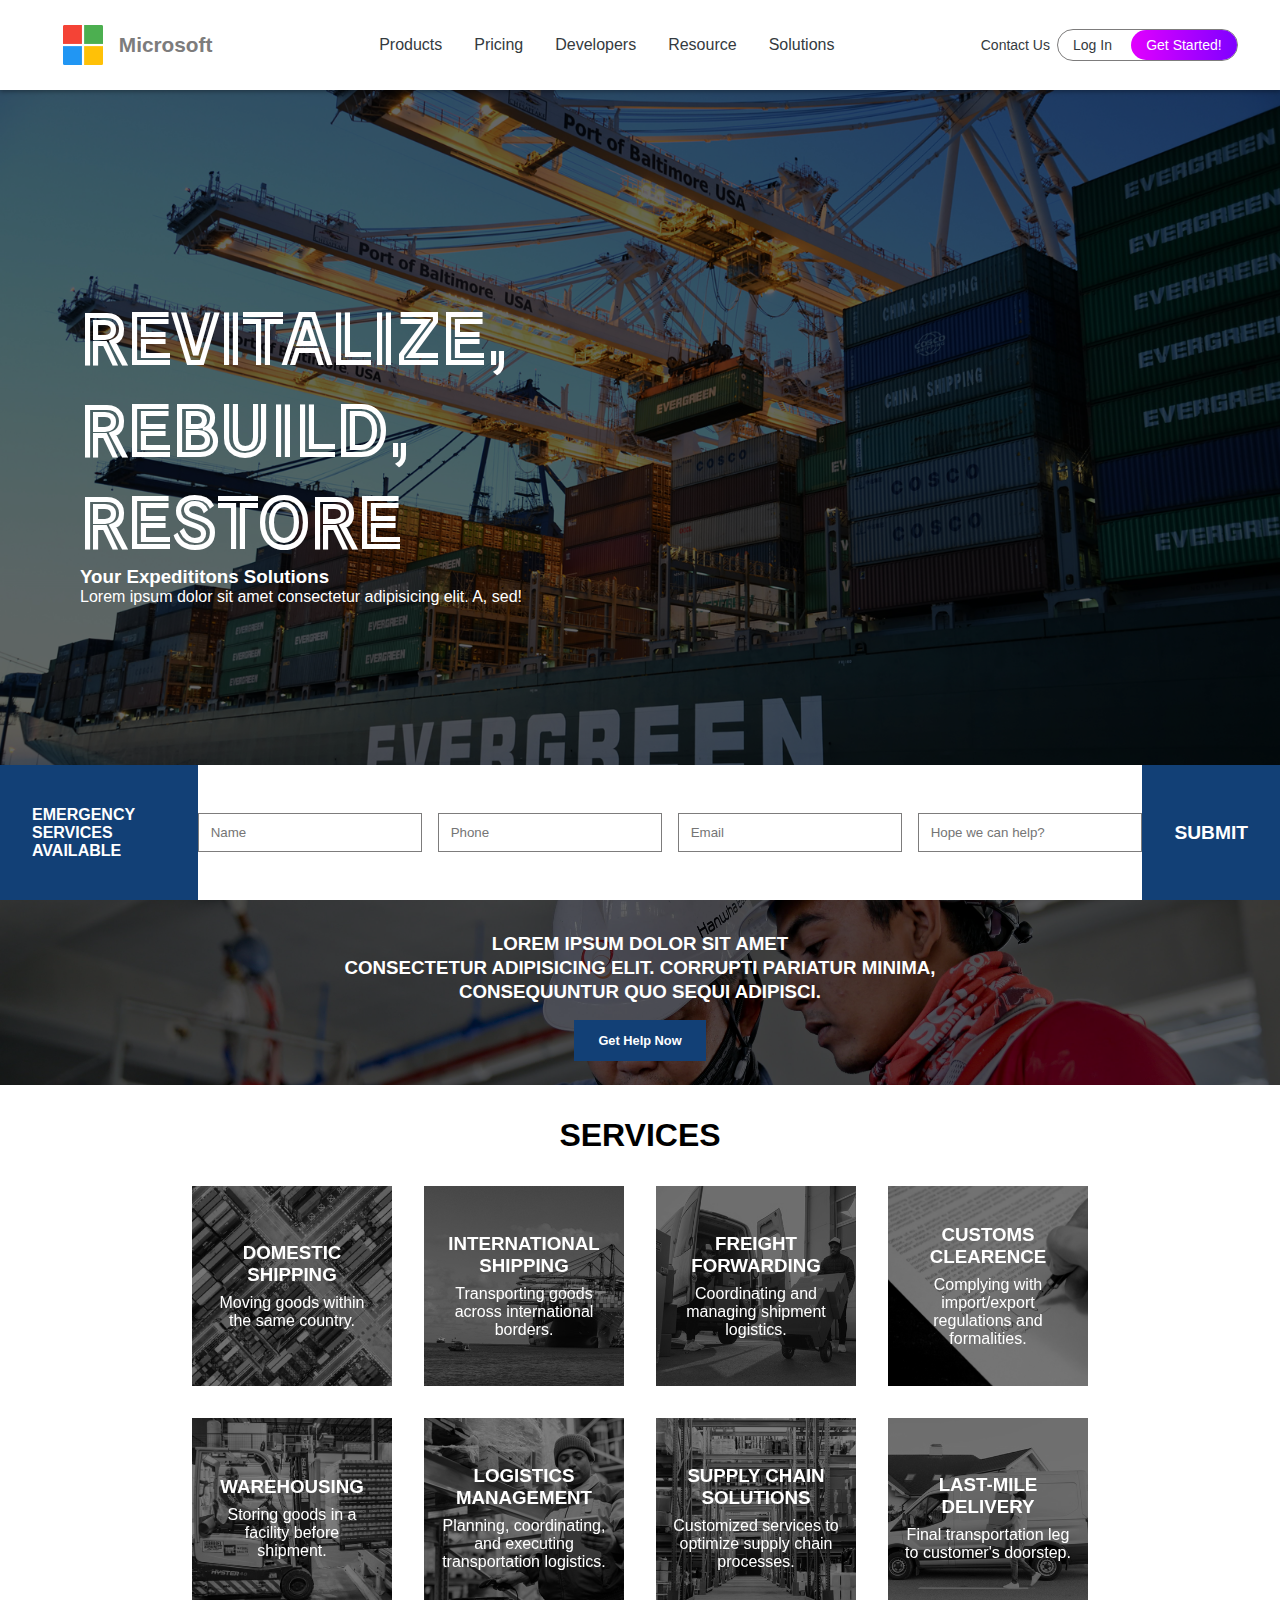
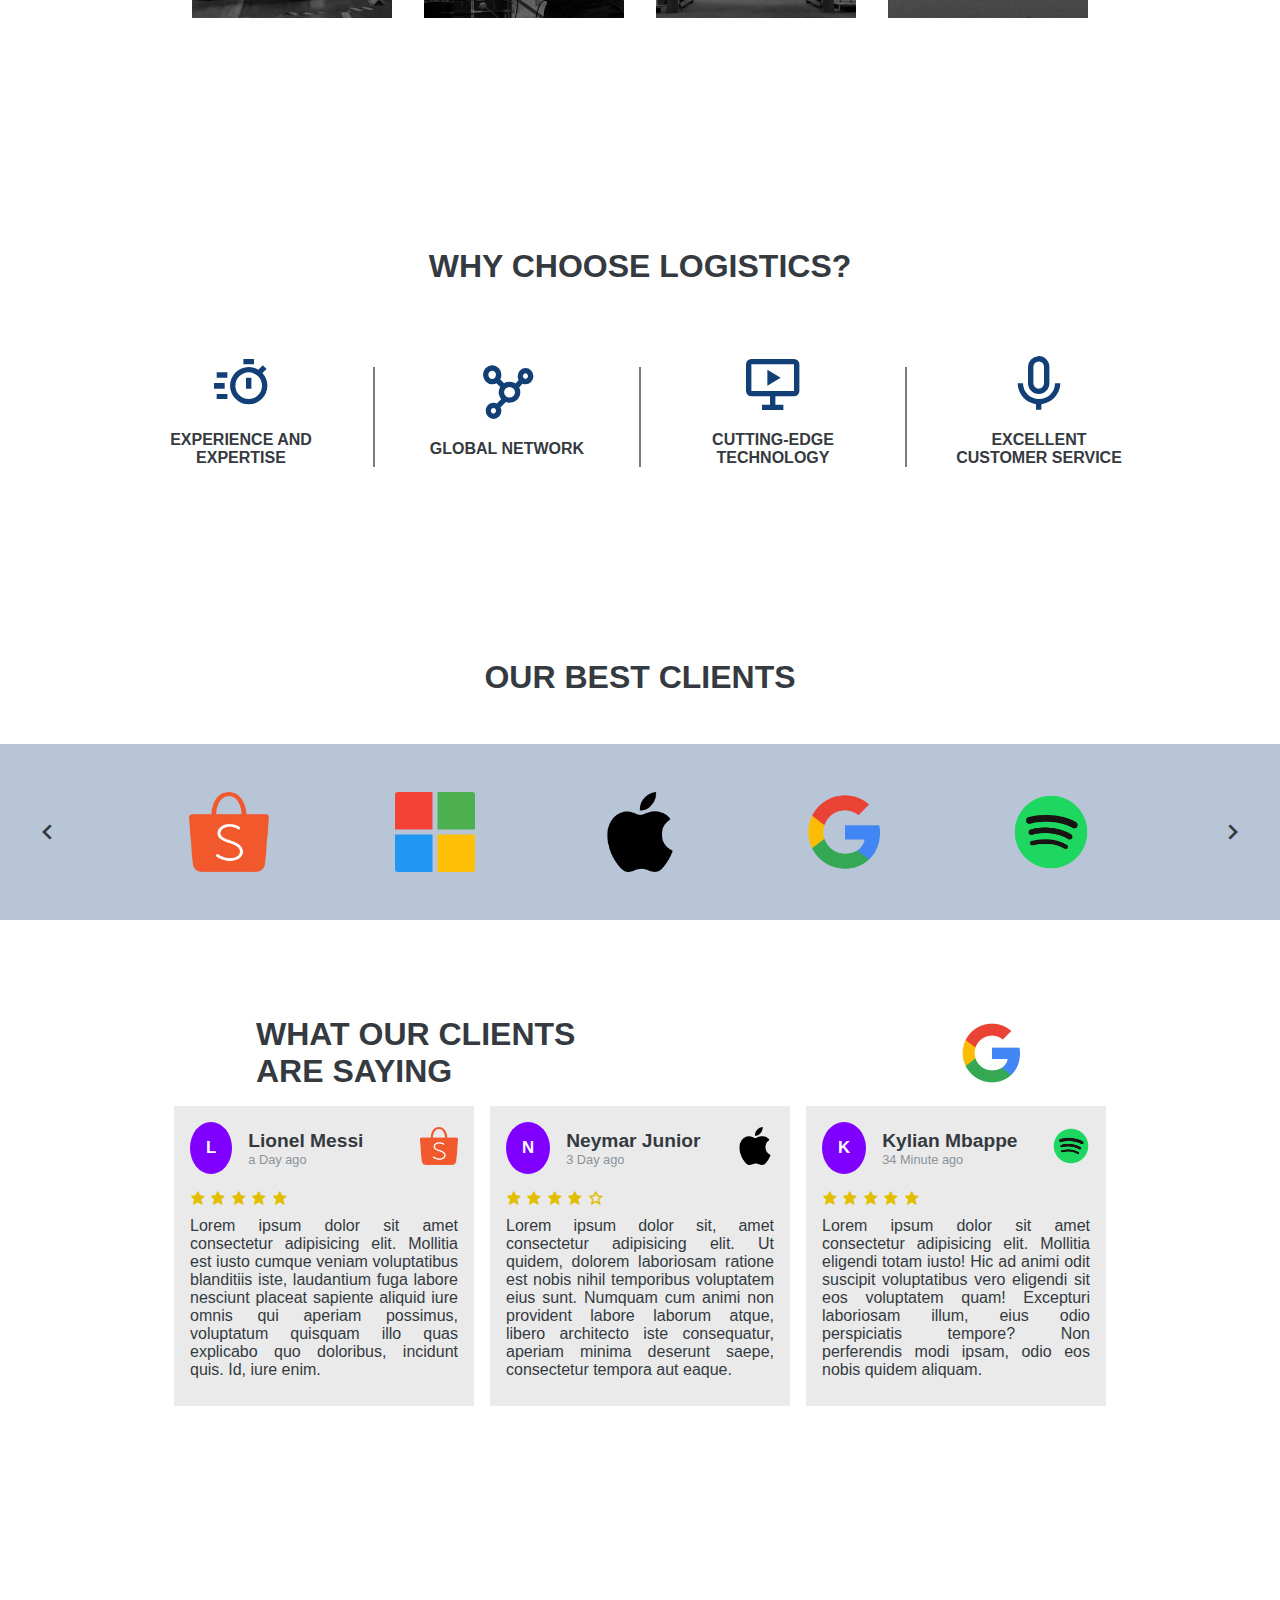
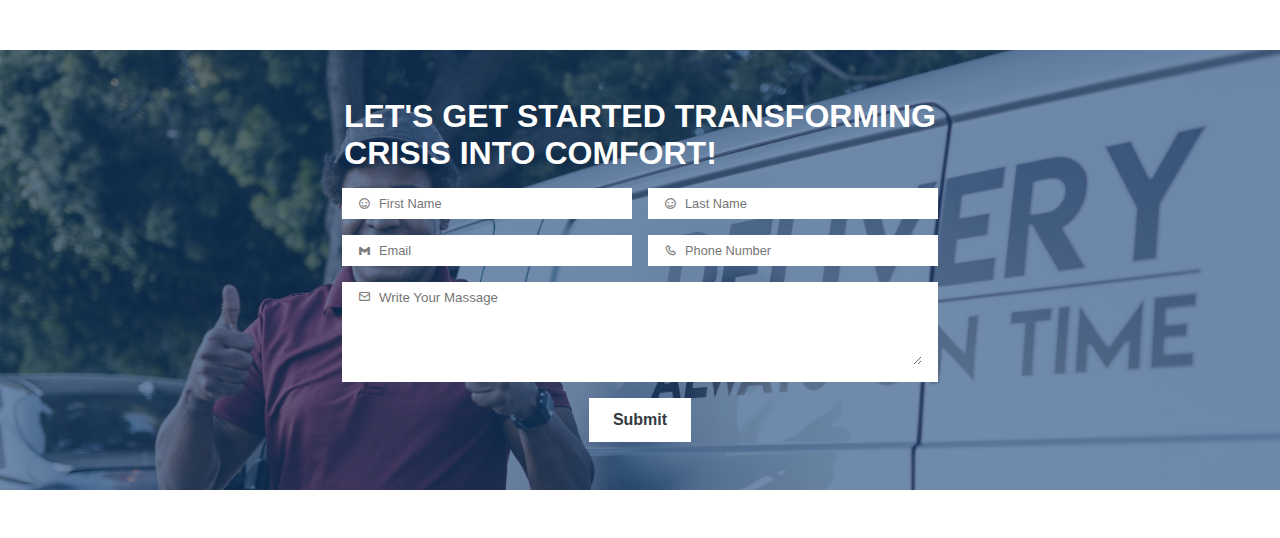
<file: index.html>
<!DOCTYPE html>
<html lang="en">
  <head>
    <meta charset="UTF-8" />
    <meta name="viewport" content="width=device-width, initial-scale=1.0" />
    <link href="https://unpkg.com/boxicons@2.1.4/css/boxicons.min.css" rel="stylesheet" />
    <script src="https://ajax.googleapis.com/ajax/libs/jquery/3.7.1/jquery.min.js"></script>
    <link rel="stylesheet" href="style.css" />
    <title>Logistics Landing page</title>
  </head>

  <body>
    <div class="home">
      <nav>
        <div class="logo-brand">
          <img src="img/microsoft.png" />
          <h3>Microsoft</h3>
        </div>
        <div class="nav-links">
          <ul>
            <li class="nav-item">Products</li>
            <li class="nav-item">Pricing</li>
            <li class="nav-item">Developers</li>
            <li class="nav-item">Resource</li>
            <li class="nav-item">Solutions</li>
          </ul>
        </div>
        <div class="profile">
          <div class="contact">
            <p>Contact Us</p>
          </div>
          <div class="get-start">
            <p class="log-in">Log In</p>
            <p class="sign-up">Get Started!</p>
          </div>
        </div>
      </nav>
      <main>
        <img src="img/cargo.png" />
        <div class="paragraf">
          <div class="main-text">
            <h1 id="1st">REVITALIZE,</h1>
            <h1 id="2nd">REBUILD,</h1>
            <h1 id="3rd">RESTORE</h1>
          </div>
          <div class="sub-text">
            <h3>Your Expedititons Solutions</h3>
            <p>Lorem ipsum dolor sit amet consectetur adipisicing elit. A, sed!</p>
          </div>
        </div>
      </main>
      <div class="emergency">
        <div class="left-em">
          <h4>
            EMERGENCY SERVICES <br />
            AVAILABLE
          </h4>
        </div>
        <ul>
          <li><input type="text" placeholder="Name" /></li>
          <li><input type="text" placeholder="Phone" /></li>
          <li><input type="text" placeholder="Email" /></li>
          <li><input type="text" placeholder="Hope we can help?" /></li>
        </ul>
        <div class="buttons">
          <button>Submit</button>
        </div>
      </div>
    </div>
    <div class="page-1">
      <div class="heading">
        <div class="heading-text">
          <h3>Lorem ipsum dolor sit amet <br />consectetur adipisicing elit. Corrupti pariatur minima, <br />consequuntur quo sequi adipisci.</h3>
        </div>
        <div class="buttons">
          <button>Get Help Now</button>
        </div>
      </div>
      <div class="serv-text"><h1>SERVICES</h1></div>
      <div class="services">
        <div class="serv-item">
          <h3>DOMESTIC SHIPPING</h3>
          <p>Moving goods within the same country.</p>
        </div>
        <div class="serv-item">
          <h3>INTERNATIONAL SHIPPING</h3>
          <p>Transporting goods across international borders.</p>
        </div>
        <div class="serv-item">
          <h3>FREIGHT FORWARDING</h3>
          <p>Coordinating and managing shipment logistics.</p>
        </div>
        <div class="serv-item">
          <h3>CUSTOMS CLEARENCE</h3>
          <p>Complying with import/export regulations and formalities.</p>
        </div>
        <div class="serv-item">
          <h3>WAREHOUSING</h3>
          <p>Storing goods in a facility before shipment.</p>
        </div>
        <div class="serv-item">
          <h3>LOGISTICS MANAGEMENT</h3>
          <p>Planning, coordinating, and executing transportation logistics.</p>
        </div>
        <div class="serv-item">
          <h3>SUPPLY CHAIN SOLUTIONS</h3>
          <p>Customized services to optimize supply chain processes.</p>
        </div>
        <div class="serv-item">
          <h3>LAST-MILE DELIVERY</h3>
          <p>Final transportation leg to customer's doorstep.</p>
        </div>
      </div>
    </div>

    <div class="page-2">
      <div class="top-items">
        <div class="main-text">
          <h1>WHY CHOOSE LOGISTICS?</h1>
        </div>
        <div class="top-item">
          <div class="why-item">
            <i class="bx bx-timer"></i>
            <h4>Experience and Expertise</h4>
          </div>
          <div class="line"></div>
          <div class="why-item">
            <i class="bx bx-network-chart"></i>
            <h4>Global Network</h4>
          </div>
          <div class="line"></div>
          <div class="why-item">
            <i class="bx bx-slideshow"></i>
            <h4>Cutting-Edge Technology</h4>
          </div>
          <div class="line"></div>
          <div class="why-item">
            <i class="bx bx-microphone"></i>
            <h4>Excellent Customer Service</h4>
          </div>
        </div>
      </div>
      <div class="bottom-items">
        <div class="bottom-text">
          <h1>OUR BEST CLIENTS</h1>
        </div>
        <div class="bottom-item">
          <i class="bx bx-chevron-left"></i>
          <img src="img/shopee.png" />
          <img src="img/microsoft.png" />
          <img src="img/apple.png" />
          <img src="img/google.png" />
          <img src="img/spotify.png" />
          <i class="bx bx-chevron-right"></i>
        </div>
      </div>
    </div>

    <div class="page-3">
      <div class="rate">
        <div class="row-1">
          <div class="heading-text">
            <h1>WHAT OUR CLIENTS <br />ARE SAYING</h1>
          </div>
          <img src="img/google.png" />
        </div>
        <div class="cards">
          <div class="card">
            <div class="top-rate">
              <div class="top-left">
                <div class="profile"><p>L</p></div>
                <div class="person">
                  <p class="name">Lionel Messi</p>
                  <p class="time">a Day ago</p>
                </div>
              </div>
              <div class="company">
                <img src="img/shopee.png" />
              </div>
            </div>
            <div class="star">
              <i class="bx bxs-star"></i>
              <i class="bx bxs-star"></i>
              <i class="bx bxs-star"></i>
              <i class="bx bxs-star"></i>
              <i class="bx bxs-star"></i>
            </div>
            <div class="p">
              <p>
                Lorem ipsum dolor sit amet consectetur adipisicing elit. Mollitia est iusto cumque veniam voluptatibus blanditiis iste, laudantium fuga labore nesciunt placeat sapiente aliquid iure omnis qui aperiam possimus, voluptatum
                quisquam illo quas explicabo quo doloribus, incidunt quis. Id, iure enim.
              </p>
            </div>
          </div>
          <div class="card">
            <div class="top-rate">
              <div class="top-left">
                <div class="profile"><p>N</p></div>
                <div class="person">
                  <p class="name">Neymar Junior</p>
                  <p class="time">3 Day ago</p>
                </div>
              </div>
              <div class="company">
                <img src="img/apple.png" />
              </div>
            </div>
            <div class="star">
              <i class="bx bxs-star"></i>
              <i class="bx bxs-star"></i>
              <i class="bx bxs-star"></i>
              <i class="bx bxs-star"></i>
              <i class="bx bx-star"></i>
            </div>
            <div class="p">
              <p>
                Lorem ipsum dolor sit, amet consectetur adipisicing elit. Ut quidem, dolorem laboriosam ratione est nobis nihil temporibus voluptatem eius sunt. Numquam cum animi non provident labore laborum atque, libero architecto iste
                consequatur, aperiam minima deserunt saepe, consectetur tempora aut eaque.
              </p>
            </div>
          </div>
          <div class="card">
            <div class="top-rate">
              <div class="top-left">
                <div class="profile"><p>K</p></div>
                <div class="person">
                  <p class="name">Kylian Mbappe</p>
                  <p class="time">34 Minute ago</p>
                </div>
              </div>
              <div class="company">
                <img src="img/spotify.png" />
              </div>
            </div>
            <div class="star">
              <i class="bx bxs-star"></i>
              <i class="bx bxs-star"></i>
              <i class="bx bxs-star"></i>
              <i class="bx bxs-star"></i>
              <i class="bx bxs-star"></i>
            </div>
            <div class="p">
              <p>
                Lorem ipsum dolor sit amet consectetur adipisicing elit. Mollitia eligendi totam iusto! Hic ad animi odit suscipit voluptatibus vero eligendi sit eos voluptatem quam! Excepturi laboriosam illum, eius odio perspiciatis
                tempore? Non perferendis modi ipsam, odio eos nobis quidem aliquam.
              </p>
            </div>
          </div>
        </div>
      </div>
      <div class="form">
        <div class="form-head">
          <h1>LET'S GET STARTED TRANSFORMING <br />CRISIS INTO COMFORT!</h1>
        </div>
        <div class="form-context">
          <div class="form-item">
            <i class="bx bx-smile"></i>
            <input type="text" placeholder="First Name" />
          </div>
          <div class="form-item">
            <i class="bx bx-smile"></i>
            <input type="text" placeholder="Last Name" />
          </div>
          <div class="form-item">
            <i class="bx bxl-gmail"></i>
            <input type="email" placeholder="Email" />
          </div>
          <div class="form-item">
            <i class="bx bx-phone"></i>
            <input type="number" placeholder="Phone Number" />
          </div>
        </div>
        <div class="last-form-item">
          <i class="bx bx-envelope"></i>
          <textarea cols="50" rows="5" placeholder="Write Your Massage"></textarea>
        </div>
        <div class="buttons">
          <button>Submit</button>
        </div>
      </div>
    </div>

    <script src="script.js"></script>
  </body>
</html>
</file>
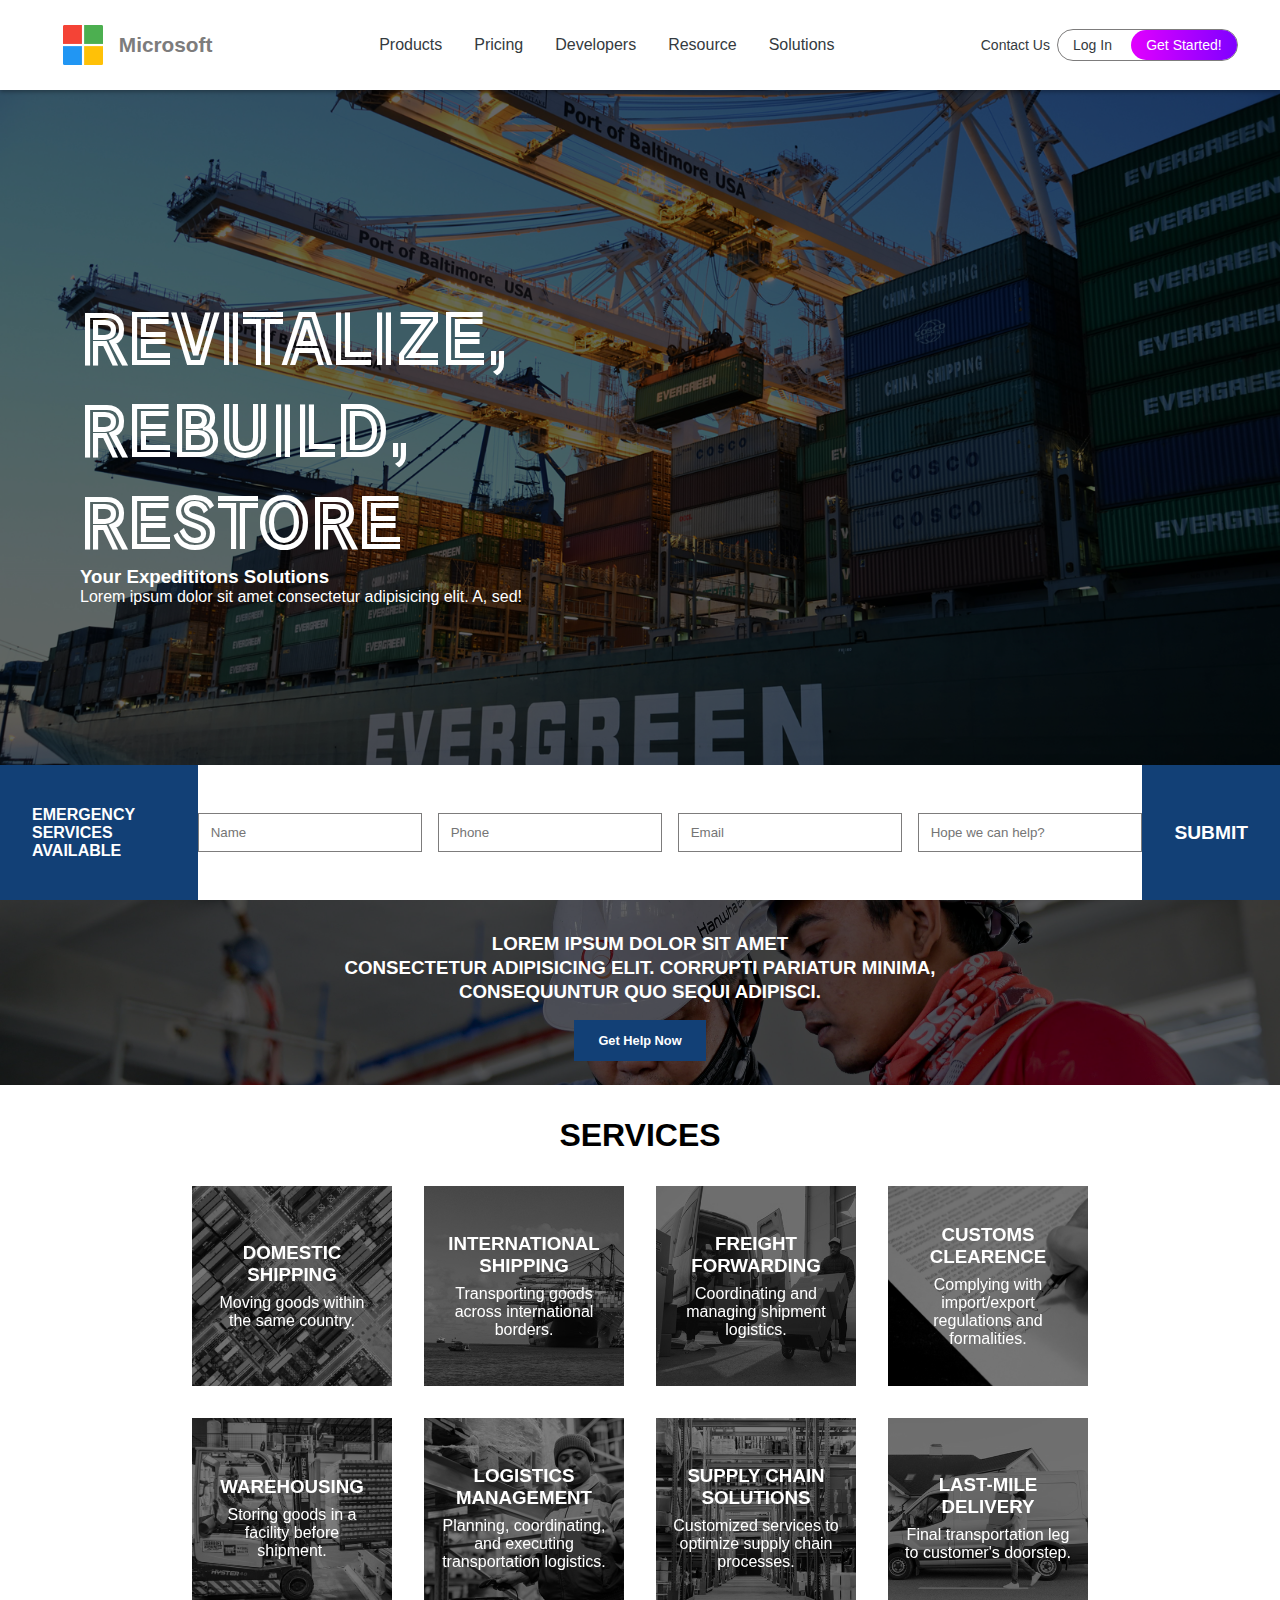
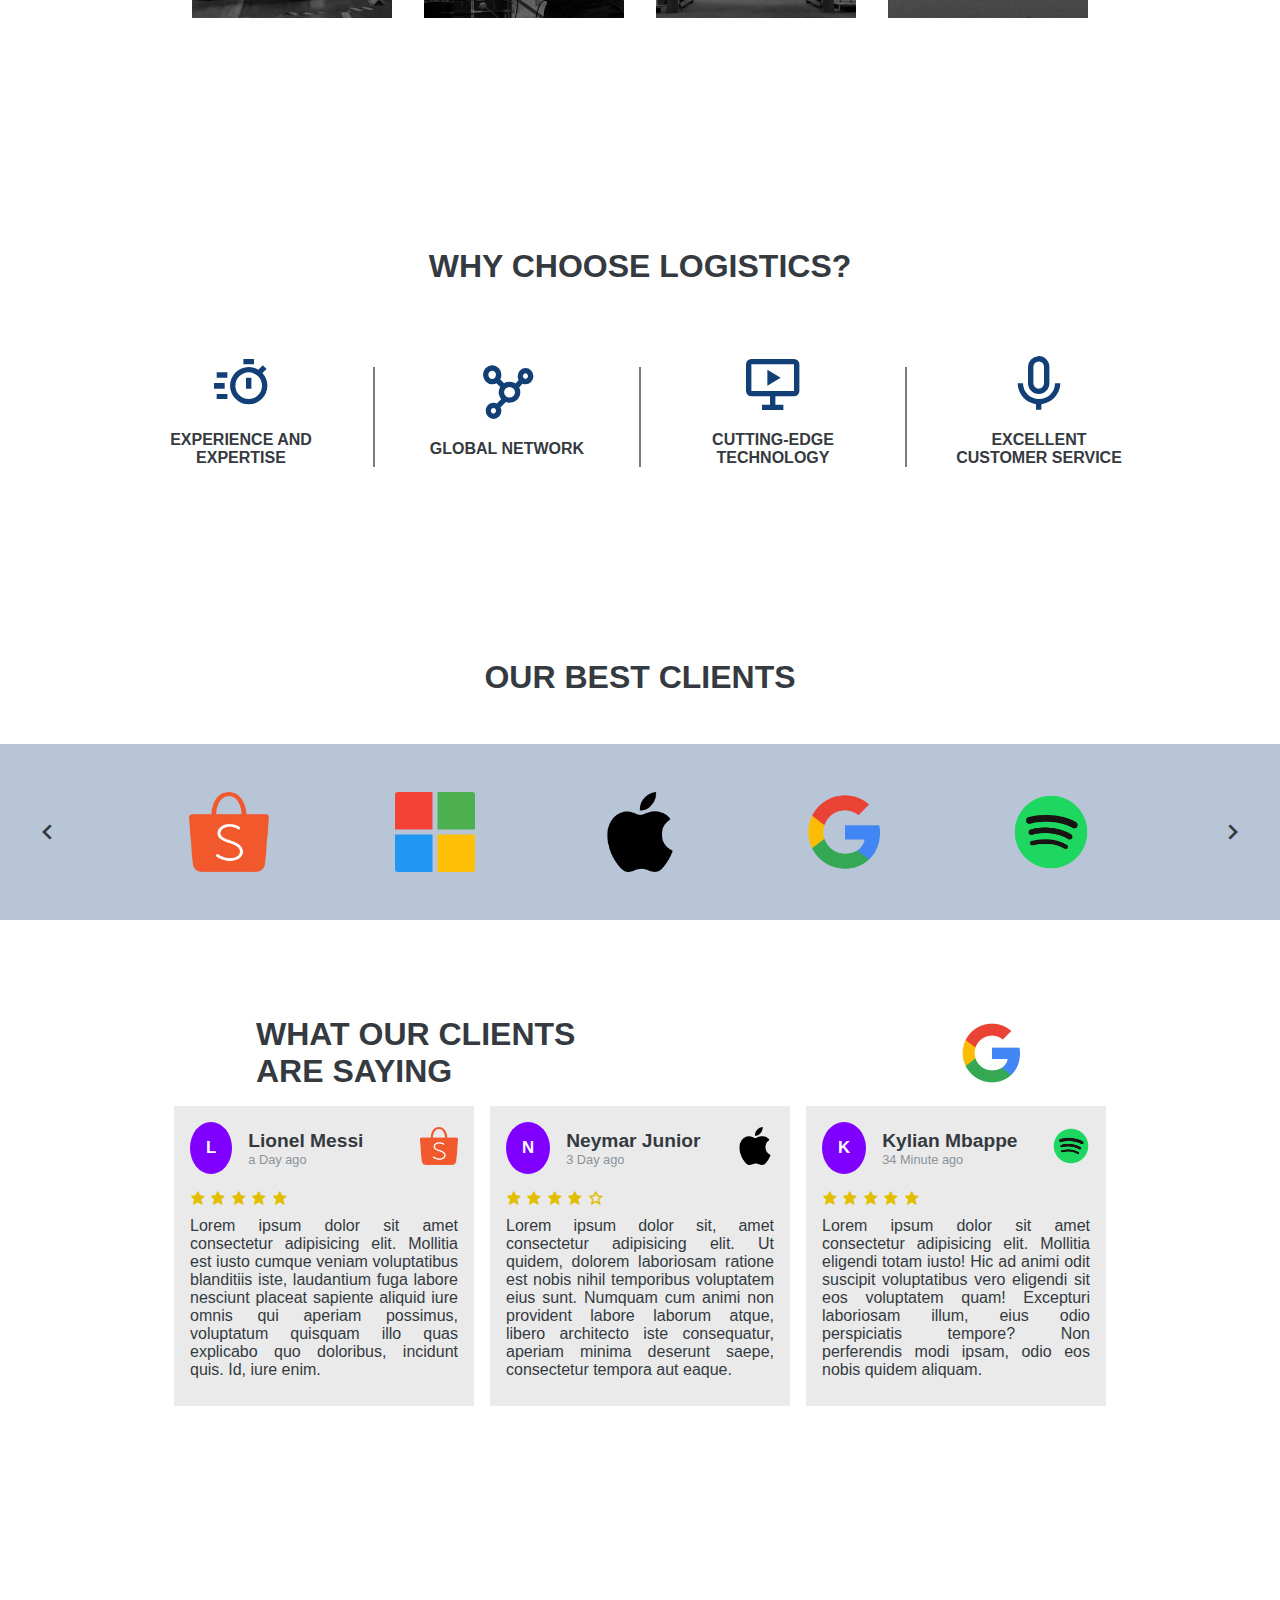
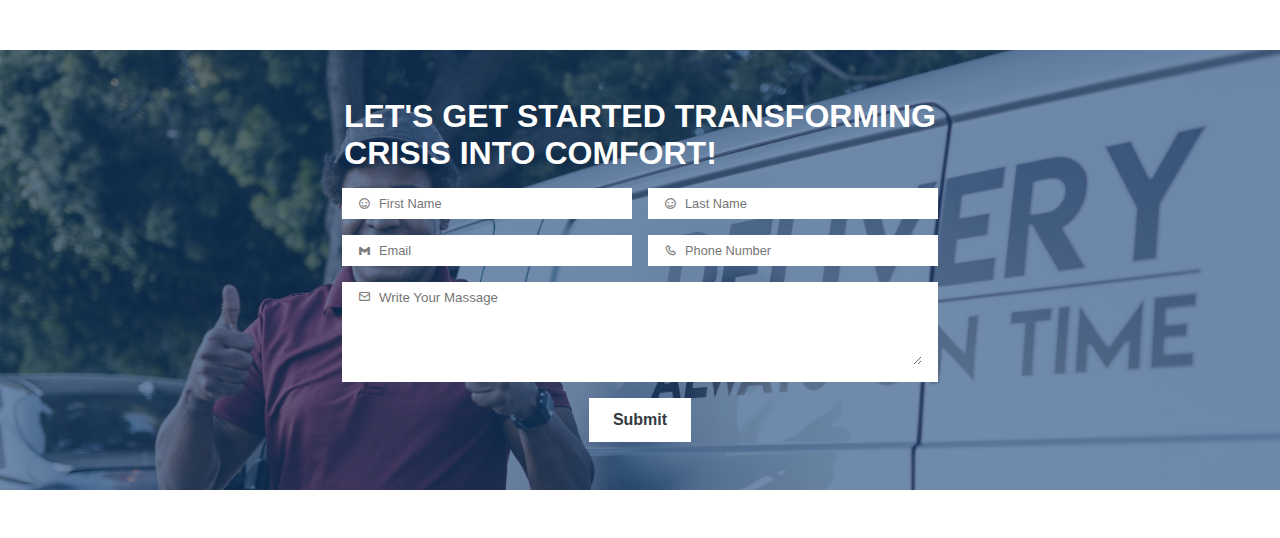
<file: grid.html>
<!DOCTYPE html>
<html lang="en">
  <head>
    <meta charset="UTF-8" />
    <meta name="viewport" content="width=device-width, initial-scale=1.0" />
    <link href="https://unpkg.com/boxicons@2.1.4/css/boxicons.min.css" rel="stylesheet" />
    <script src="https://ajax.googleapis.com/ajax/libs/jquery/3.7.1/jquery.min.js"></script>
    <link rel="stylesheet" href="style.css" />
    <title>Grid</title>
  </head>

  <body>
    <div class="home">
      <nav>
        <div class="logo-brand">
          <img src="img/microsoft.png" />
          <h3>Microsoft</h3>
        </div>
        <div class="nav-links">
          <ul>
            <li class="nav-item">Products</li>
            <li class="nav-item">Pricing</li>
            <li class="nav-item">Developers</li>
            <li class="nav-item">Resource</li>
            <li class="nav-item">Solutions</li>
          </ul>
        </div>
        <div class="profile">
          <div class="contact">
            <p>Contact Us</p>
          </div>
          <div class="get-start">
            <p class="log-in">Log In</p>
            <p class="sign-up">Get Started!</p>
          </div>
        </div>
      </nav>
      <main>
        <img src="img/cargo.png" />
        <div class="paragraf">
          <div class="main-text">
            <h1 id="1st">REVITALIZE,</h1>
            <h1 id="2nd">REBUILD,</h1>
            <h1 id="3rd">RESTORE</h1>
          </div>
          <div class="sub-text">
            <h3>Your Expedititons Solutions</h3>
            <p>Lorem ipsum dolor sit amet consectetur adipisicing elit. A, sed!</p>
          </div>
        </div>
      </main>
      <div class="emergency">
        <div class="left-em">
          <h4>
            EMERGENCY SERVICES <br />
            AVAILABLE
          </h4>
        </div>
        <ul>
          <li><input type="text" placeholder="Name" /></li>
          <li><input type="text" placeholder="Phone" /></li>
          <li><input type="text" placeholder="Email" /></li>
          <li><input type="text" placeholder="Hope we can help?" /></li>
        </ul>
        <div class="buttons">
          <button>Submit</button>
        </div>
      </div>
    </div>
    <div class="page-1">
      <div class="heading">
        <div class="heading-text">
          <h3>Lorem ipsum dolor sit amet <br />consectetur adipisicing elit. Corrupti pariatur minima, <br />consequuntur quo sequi adipisci.</h3>
        </div>
        <div class="buttons">
          <button>Get Help Now</button>
        </div>
      </div>
      <div class="serv-text"><h1>SERVICES</h1></div>
      <div class="services">
        <div class="serv-item">
          <h3>DOMESTIC SHIPPING</h3>
          <p>Moving goods within the same country.</p>
        </div>
        <div class="serv-item">
          <h3>INTERNATIONAL SHIPPING</h3>
          <p>Transporting goods across international borders.</p>
        </div>
        <div class="serv-item">
          <h3>FREIGHT FORWARDING</h3>
          <p>Coordinating and managing shipment logistics.</p>
        </div>
        <div class="serv-item">
          <h3>CUSTOMS CLEARENCE</h3>
          <p>Complying with import/export regulations and formalities.</p>
        </div>
        <div class="serv-item">
          <h3>WAREHOUSING</h3>
          <p>Storing goods in a facility before shipment.</p>
        </div>
        <div class="serv-item">
          <h3>LOGISTICS MANAGEMENT</h3>
          <p>Planning, coordinating, and executing transportation logistics.</p>
        </div>
        <div class="serv-item">
          <h3>SUPPLY CHAIN SOLUTIONS</h3>
          <p>Customized services to optimize supply chain processes.</p>
        </div>
        <div class="serv-item">
          <h3>LAST-MILE DELIVERY</h3>
          <p>Final transportation leg to customer's doorstep.</p>
        </div>
      </div>
    </div>

    <div class="page-2">
      <div class="top-items">
        <div class="main-text">
          <h1>WHY CHOOSE LOGISTICS?</h1>
        </div>
        <div class="top-item">
          <div class="why-item">
            <i class="bx bx-timer"></i>
            <h4>Experience and Expertise</h4>
          </div>
          <div class="line"></div>
          <div class="why-item">
            <i class="bx bx-network-chart"></i>
            <h4>Global Network</h4>
          </div>
          <div class="line"></div>
          <div class="why-item">
            <i class="bx bx-slideshow"></i>
            <h4>Cutting-Edge Technology</h4>
          </div>
          <div class="line"></div>
          <div class="why-item">
            <i class="bx bx-microphone"></i>
            <h4>Excellent Customer Service</h4>
          </div>
        </div>
      </div>
      <div class="bottom-items">
        <div class="bottom-text">
          <h1>OUR BEST CLIENTS</h1>
        </div>
        <div class="bottom-item">
          <i class="bx bx-chevron-left"></i>
          <img src="img/shopee.png" />
          <img src="img/microsoft.png" />
          <img src="img/apple.png" />
          <img src="img/google.png" />
          <img src="img/spotify.png" />
          <i class="bx bx-chevron-right"></i>
        </div>
      </div>
    </div>

    <div class="page-3">
      <div class="rate">
        <div class="row-1">
          <div class="heading-text">
            <h1>WHAT OUR CLIENTS <br />ARE SAYING</h1>
          </div>
          <img src="img/google.png" />
        </div>
        <div class="cards">
          <div class="card">
            <div class="top-rate">
              <div class="top-left">
                <div class="profile"><p>L</p></div>
                <div class="person">
                  <p class="name">Lionel Messi</p>
                  <p class="time">a Day ago</p>
                </div>
              </div>
              <div class="company">
                <img src="img/shopee.png" />
              </div>
            </div>
            <div class="star">
              <i class="bx bxs-star"></i>
              <i class="bx bxs-star"></i>
              <i class="bx bxs-star"></i>
              <i class="bx bxs-star"></i>
              <i class="bx bxs-star"></i>
            </div>
            <div class="p">
              <p>
                Lorem ipsum dolor sit amet consectetur adipisicing elit. Mollitia est iusto cumque veniam voluptatibus blanditiis iste, laudantium fuga labore nesciunt placeat sapiente aliquid iure omnis qui aperiam possimus, voluptatum
                quisquam illo quas explicabo quo doloribus, incidunt quis. Id, iure enim.
              </p>
            </div>
          </div>
          <div class="card">
            <div class="top-rate">
              <div class="top-left">
                <div class="profile"><p>N</p></div>
                <div class="person">
                  <p class="name">Neymar Junior</p>
                  <p class="time">3 Day ago</p>
                </div>
              </div>
              <div class="company">
                <img src="img/apple.png" />
              </div>
            </div>
            <div class="star">
              <i class="bx bxs-star"></i>
              <i class="bx bxs-star"></i>
              <i class="bx bxs-star"></i>
              <i class="bx bxs-star"></i>
              <i class="bx bx-star"></i>
            </div>
            <div class="p">
              <p>
                Lorem ipsum dolor sit, amet consectetur adipisicing elit. Ut quidem, dolorem laboriosam ratione est nobis nihil temporibus voluptatem eius sunt. Numquam cum animi non provident labore laborum atque, libero architecto iste
                consequatur, aperiam minima deserunt saepe, consectetur tempora aut eaque.
              </p>
            </div>
          </div>
          <div class="card">
            <div class="top-rate">
              <div class="top-left">
                <div class="profile"><p>K</p></div>
                <div class="person">
                  <p class="name">Kylian Mbappe</p>
                  <p class="time">34 Minute ago</p>
                </div>
              </div>
              <div class="company">
                <img src="img/spotify.png" />
              </div>
            </div>
            <div class="star">
              <i class="bx bxs-star"></i>
              <i class="bx bxs-star"></i>
              <i class="bx bxs-star"></i>
              <i class="bx bxs-star"></i>
              <i class="bx bxs-star"></i>
            </div>
            <div class="p">
              <p>
                Lorem ipsum dolor sit amet consectetur adipisicing elit. Mollitia eligendi totam iusto! Hic ad animi odit suscipit voluptatibus vero eligendi sit eos voluptatem quam! Excepturi laboriosam illum, eius odio perspiciatis
                tempore? Non perferendis modi ipsam, odio eos nobis quidem aliquam.
              </p>
            </div>
          </div>
        </div>
      </div>
      <div class="form">
        <div class="form-head">
          <h1>LET'S GET STARTED TRANSFORMING <br />CRISIS INTO COMFORT!</h1>
        </div>
        <div class="form-context">
          <div class="form-item">
            <i class="bx bx-smile"></i>
            <input type="text" placeholder="First Name" />
          </div>
          <div class="form-item">
            <i class="bx bx-smile"></i>
            <input type="text" placeholder="Last Name" />
          </div>
          <div class="form-item">
            <i class="bx bxl-gmail"></i>
            <input type="email" placeholder="Email" />
          </div>
          <div class="form-item">
            <i class="bx bx-phone"></i>
            <input type="number" placeholder="Phone Number" />
          </div>
        </div>
        <div class="last-form-item">
          <i class="bx bx-envelope"></i>
          <textarea cols="50" rows="5" placeholder="Write Your Massage"></textarea>
        </div>
        <div class="buttons">
          <button>Submit</button>
        </div>
      </div>
    </div>

    <script src="script.js"></script>
  </body>
</html>
</file>
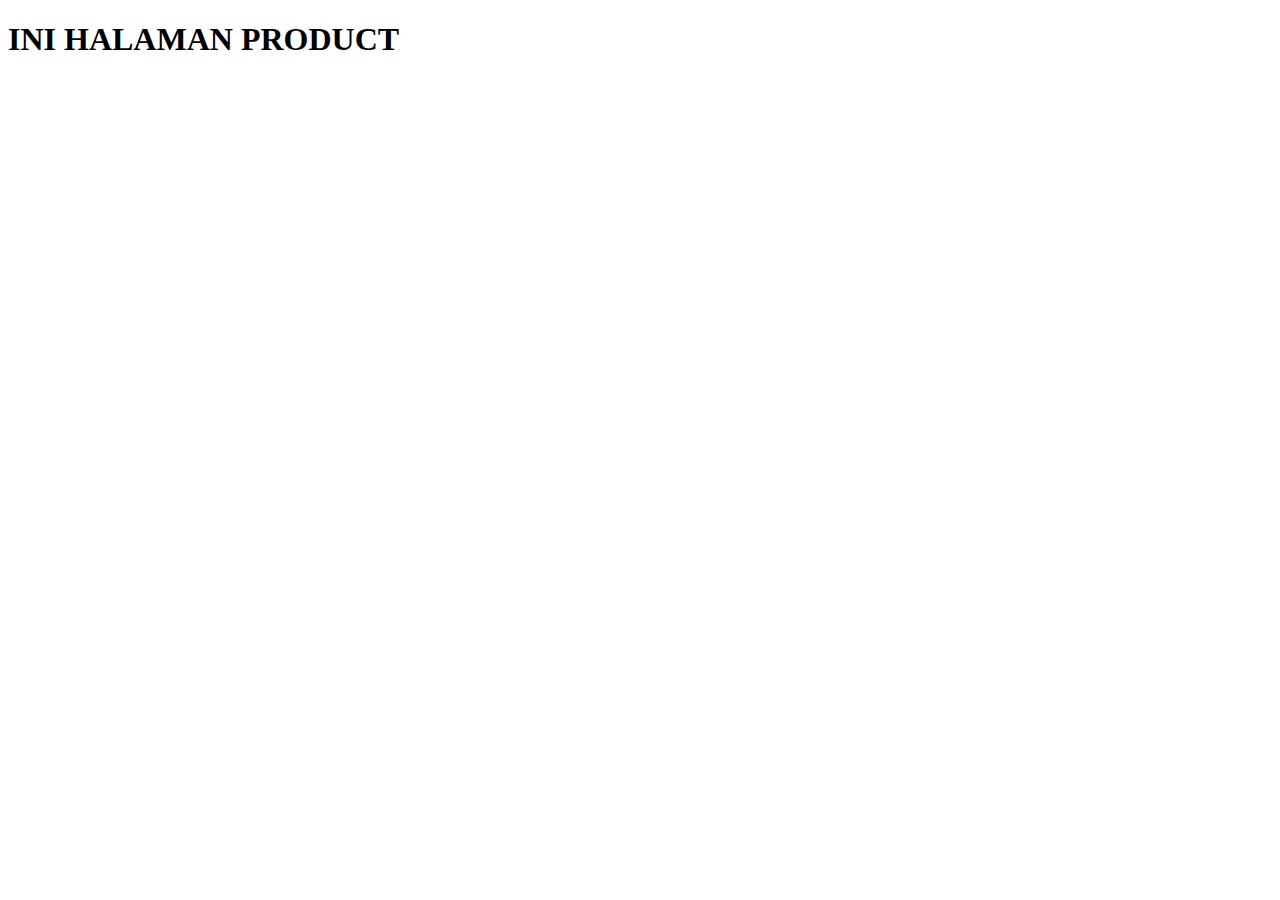
<file: product.html>
<!DOCTYPE html>
<html lang="en">
  <head>
    <meta charset="UTF-8" />
    <meta name="viewport" content="width=device-width, initial-scale=1.0" />
    <title>Product</title>
  </head>
  <body>
    <h1>INI HALAMAN PRODUCT</h1>
  </body>
</html>
</file>
<file: style.css>
@import url('https://fonts.googleapis.com/css2?family=Train+One&display=swap');

* {
  margin: 0;
  padding: 0;
  box-sizing: border-box;
  list-style: none;
}

body,
html {
  font-size: 16px;
  font-family: arial;
  color: white;
}

.home {
  height: 100vh;
  width: 100%;
  /* margin: 150px auto; */
  display: grid;
  /* gap: 10px; */
  grid-template-areas:
    'nav'
    'main'
    'emergency';
  grid-template-columns: 1fr;
  grid-template-rows: 10% 75% 15%;
}

nav {
  background-color: #fff;
  box-shadow: 0 2px 4px rgba(0, 0, 0, 0.3);
  grid-area: nav;
  display: grid;
  gap: 10px;
  grid-template-areas: 'logo-brand nav-links profile';
  grid-template-columns: 0.4fr 1fr 0.5fr;
  /* align-content: center; */
}

.logo-brand {
  display: flex;
  align-items: center;
  justify-content: center;
  gap: 1rem;
  margin-left: 10px;
  grid-area: logo-brand;
}

.logo-brand img {
  width: 40px;
}

.logo-brand h3 {
  color: #7d7c7c;
  font-size: 1.3em;
}

.nav-links {
  /* border: 1px solid #000; */
  color: #343a40;
  display: flex;
  align-items: center;
  justify-content: center;
  grid-area: nav-links;
}

.nav-links ul {
  box-sizing: border-box;
  padding: 0.3rem 0.5rem;
  display: flex;
  align-items: center;
  gap: 2rem;
  list-style: none;
  /* border: 1px solid #b4b4b8; */
  border-radius: 2rem;
}

.nav-links ul li,
.contact {
  transition: all 0.3s ease;
  cursor: pointer;
}

.nav-toggle {
  background-color: #124076;
  padding: 0.5rem 1rem;
  border-radius: 2rem;
  cursor: pointer;
  color: #fff;
}

.profile {
  grid-area: profile;
  padding: 0 1.8rem;
  font-size: 14px;
  color: #343a40;
  /* border: 1px solid #000; */
  display: flex;
  align-items: center;
  justify-content: space-around;
  margin-right: 10px;
}

.profile .get-start {
  border: 1px solid #7d7c7c;
  padding: 0 0 0 15px;
  border-radius: 2rem;
  display: flex;
  align-items: center;
  justify-content: center;
  gap: 1.2rem;
}

.profile .get-start .sign-up {
  color: #fff;
  padding: 7px 15px;
  border-radius: 2rem;
  background-image: linear-gradient(to left, #7f00ff, #e100ff);
}

main {
  position: relative;
  grid-area: main;
  /* flex: 1.5; */
  display: flex;
  flex-direction: column;
  /* align-items: start; */
  justify-content: center;
  overflow: hidden;
}

main img {
  /* display: none; */
  z-index: -9999;
  position: relative;
  width: 100vw;
  background-size: cover;
  background-position: center;
}

main::before {
  content: '';
  position: absolute;
  top: 0;
  right: 0;
  bottom: 0;
  left: 0;
  background-color: rgba(0, 0, 0, 0.6);
}

.paragraf,
.sub-text {
  width: 100%;
  position: absolute;
  padding: 0 5rem;
}

main .main-text h1 {
  position: relative;
  font-family: 'Train One', system-ui;
  font-size: 4em;
}

.emergency {
  grid-area: emergency;
  display: flex;
  justify-content: space-between;
  align-items: center;
}

.emergency .left-em {
  position: relative;
  height: 100%;
  padding: 0 2rem;
  background-color: #124076;
  display: flex;
  align-items: center;
}

.emergency ul {
  display: flex;
  gap: 1rem;
}

.emergency ul li input {
  padding: 0.7rem;
  width: 14rem;
  /* background-color: transparent; */
  border: 1px solid #7d7c7c;
  outline: none;
  color: #343a40;
}

.emergency .buttons {
  position: relative;
  background-color: #124076;
  height: 100%;
  padding: 0 2rem;
  cursor: pointer;
  display: flex;
  align-items: center;
}

.emergency .buttons button {
  color: #fff;
  cursor: pointer;
  background-color: transparent;
  border: none;
  text-transform: uppercase;
  font-size: 1.2em;
  font-weight: bold;
}

.form-active {
  box-shadow: 0 0 2px #124076;
}

.page-1 {
  height: 100vh;
  /* border: 1px solid #000; */
  padding: 0 0 4rem 0;
  display: flex;
  flex-direction: column;
  gap: 2rem;
  align-items: center;
  color: #000;
}

.page-1 .heading {
  width: 100%;
  padding: 2rem 0 1.5rem 0;
  display: flex;
  flex-direction: column;
  align-items: center;
  text-align: center;
  gap: 1rem;
  position: relative;
  background-image: url(img/safety.jpg);
  background-size: cover;
  background-position-y: 30%;
  /* flex: 1.5; */
}

.page-1 .heading::before {
  content: '';
  position: absolute;
  top: 0;
  right: 0;
  bottom: 0;
  left: 0;
  background-color: rgba(0, 0, 0, 0.6);
}

.page-1 .heading .heading-text h3 {
  line-height: 1.5rem;
  position: relative;
  color: #fff;
  text-transform: uppercase;
}

.heading .buttons {
  position: relative;
  background-color: #124076;
  padding: 0.8rem 1.5rem;
  cursor: pointer;
  display: flex;
  align-items: center;
}

.heading .buttons button {
  color: #fff;
  cursor: pointer;
  background-color: transparent;
  border: none;
  font-size: 0.8em;
  font-weight: bold;
}

.page-1 .services {
  display: grid;
  grid-template: 1fr 1fr / 1fr 1fr 1fr 1fr;
  gap: 2rem;
}

.page-1 .services .serv-item {
  height: 200px;
  width: 200px;
  padding: 1rem;
  background-color: #124076;
  color: #fff;
  display: flex;
  flex-direction: column;
  align-items: center;
  justify-content: center;
  text-align: center;
  gap: 0.5rem;
}

.page-1 .services .serv-item h3,
.page-1 .services .serv-item p {
  position: relative;
  transition: all 0.3s ease;
}

.page-1 .services .serv-item:hover h3 {
  transform: scale(1.2);
}

.page-1 .services .serv-item::before {
  content: '';
  position: absolute;
  top: 0;
  right: 0;
  bottom: 0;
  left: 0;
  background-color: rgba(0, 0, 0, 0.5);
}

.page-1 .services .serv-item {
  position: relative;
  background-color: #124076;
  background-size: cover;
  background-position: center;
  filter: grayscale(100%);
  cursor: pointer;
  transition: all 0.3s ease;
}

.page-1 .services .serv-item:hover {
  filter: grayscale(0);
}

.page-1 .services .serv-item:nth-child(1) {
  background-image: url(img/service-1.jpg);
}
.page-1 .services .serv-item:nth-child(2) {
  background-image: url(img/service-2.jpg);
}
.page-1 .services .serv-item:nth-child(3) {
  background-image: url(img/service-3.jpg);
}
.page-1 .services .serv-item:nth-child(4) {
  background-image: url(img/service-4.jpg);
}
.page-1 .services .serv-item:nth-child(5) {
  background-image: url(img/service-5.jpg);
}
.page-1 .services .serv-item:nth-child(6) {
  background-image: url(img/service-6.jpg);
}
.page-1 .services .serv-item:nth-child(7) {
  background-image: url(img/service-7.jpg);
}
.page-1 .services .serv-item:nth-child(8) {
  background-image: url(img/service-8.jpg);
}

.page-2 {
  /* border: 1px solid #000; */
  height: 80vh;
  padding: 3rem 0 0 0;
  color: #343a40;
  display: flex;
  flex-direction: column;
  align-items: center;
  justify-content: space-between;
}

.page-2 .top-items {
  display: flex;
  flex-direction: column;
  align-items: center;
  justify-content: center;
  gap: 2rem;
}

.page-2 .top-items .top-item {
  display: flex;
  align-items: center;
  justify-content: center;
  gap: 2rem;
}

.page-2 .top-items .top-item .why-item {
  height: 200px;
  width: 200px;
  padding: 2rem 1rem 3rem 1rem;
  display: flex;
  flex-direction: column;
  text-align: center;
  align-items: center;
  justify-content: center;
  gap: 1rem;
  text-transform: uppercase;
  /* background-color: rgba(18, 64, 118, 0.3); */
}

.page-2 .top-items .top-item .why-item i {
  color: #124076;
  font-size: 4em;
}

.page-2 .top-items .top-item .line {
  height: 100px;
  width: 2px;
  background-color: #7d7c7c;
}

.page-2 .bottom-items {
  width: 100%;
  display: flex;
  flex-direction: column;
  align-items: center;
  gap: 3rem;
}

.page-2 .bottom-items .bottom-item {
  background-color: rgba(18, 64, 118, 0.3);
  display: flex;
  align-items: center;
  justify-content: space-between;
  width: 100%;
  padding: 3rem 2rem;
}

.page-2 .bottom-items i {
  font-size: 2em;
  cursor: pointer;
}

.page-2 img {
  width: 5rem;
}

.page-3 {
  height: 130vh;
  margin-top: 3rem;
  padding: 3rem 0;
  color: #343a40;
  display: flex;
  flex-direction: column;
  align-items: center;
  justify-content: space-between;
}

.page-3 .rate {
  width: 100%;
  display: flex;
  align-items: center;
  flex-direction: column;
  gap: 1rem;
}

.page-3 .rate .row-1 {
  width: 60%;
  display: flex;
  align-items: center;
  justify-content: space-between;
}

.page-3 .rate .cards {
  display: flex;
  gap: 1rem;
}

.page-3 .rate .cards .card {
  height: 300px;
  width: 300px;
  padding: 1rem;
  background-color: rgba(203, 203, 203, 0.4);
}

.page-3 .rate .cards .card img {
  width: 2.4rem;
}

.page-3 .rate .cards .card .top-rate {
  display: flex;
  align-items: center;
  justify-content: space-between;
  margin-bottom: 1rem;
}

.page-3 .rate .cards .card .top-rate .top-left {
  /* border: 1px solid #000; */
  width: 100%;
  display: flex;
  align-items: center;
  gap: 6px;
}

.page-3 .rate .cards .card .top-rate .top-left .profile:nth-child(1) {
  padding: 1rem;
  color: #fff;
  background-color: #7f00ff;
  border-radius: 50%;
}

.page-3 .rate .cards .card .top-rate .top-left .profile p {
  font-weight: bold;
  font-size: 1.2em;
}

.page-3 .rate .cards .card .top-rate .top-left .name {
  font-size: 1.2em;
  font-weight: bold;
}

.page-3 .rate .cards .card .top-rate .top-left .time {
  font-size: 0.8em;
  color: #8a939b;
}

.page-3 .rate .star i {
  color: #e1bf00;
}

.page-3 .rate .p {
  margin-top: 0.5rem;
  text-align: justify;
}

.page-3 img {
  width: 4rem;
}

.page-3 .form {
  position: relative;
  padding: 3rem 0;
  width: 100%;
  display: flex;
  gap: 1rem;
  flex-direction: column;
  align-items: center;
  background-image: url(img/form.jpg);
  background-size: cover;
  background-position-y: 30%;
}

.page-3 .form::before {
  content: '';
  position: absolute;
  top: 0;
  right: 0;
  bottom: 0;
  left: 0;
  background-color: rgba(18, 64, 118, 0.6);
}

.page-3 .form .form-head {
  position: relative;
  color: #fff;
}

.page-3 .form .form-context {
  position: relative;
  display: grid;
  gap: 1rem;
  grid-template-columns: 1fr 1fr;
}

.page-3 .form .form-context .form-item {
  width: 290px;
  padding: 8px 1rem;
  display: flex;
  align-items: center;
  gap: 8px;
  background-color: #fff;
}

.page-3 .form .form-context .form-item input {
  width: 100%;
  border: none;
  outline: none;
  font-size: 0.8em;
  color: #343a40;
}

.page-3 .form .form-context .form-item i,
.page-3 .form .last-form-item i {
  color: #7d7c7c;
  font-size: 0.8em;
}

.page-3 .form .last-form-item {
  position: relative;
  width: 596px;
  height: 100px;
  padding: 8px 1rem;
  display: flex;
  align-items: baseline;
  gap: 8px;
  background-color: #fff;
}

.page-3 .form .last-form-item textarea {
  width: 100%;
  font-family: arial;
  color: #343a40;
  outline: none;
  border: none;
}

.page-3 .form .buttons button {
  position: relative;
  padding: 0.8rem 1.5rem;
  background-color: #fff;
  border: none;
  cursor: pointer;
  display: flex;
  align-items: center;
  color: #343a40;
  font-weight: bold;
  font-size: 1em;
}
</file>
